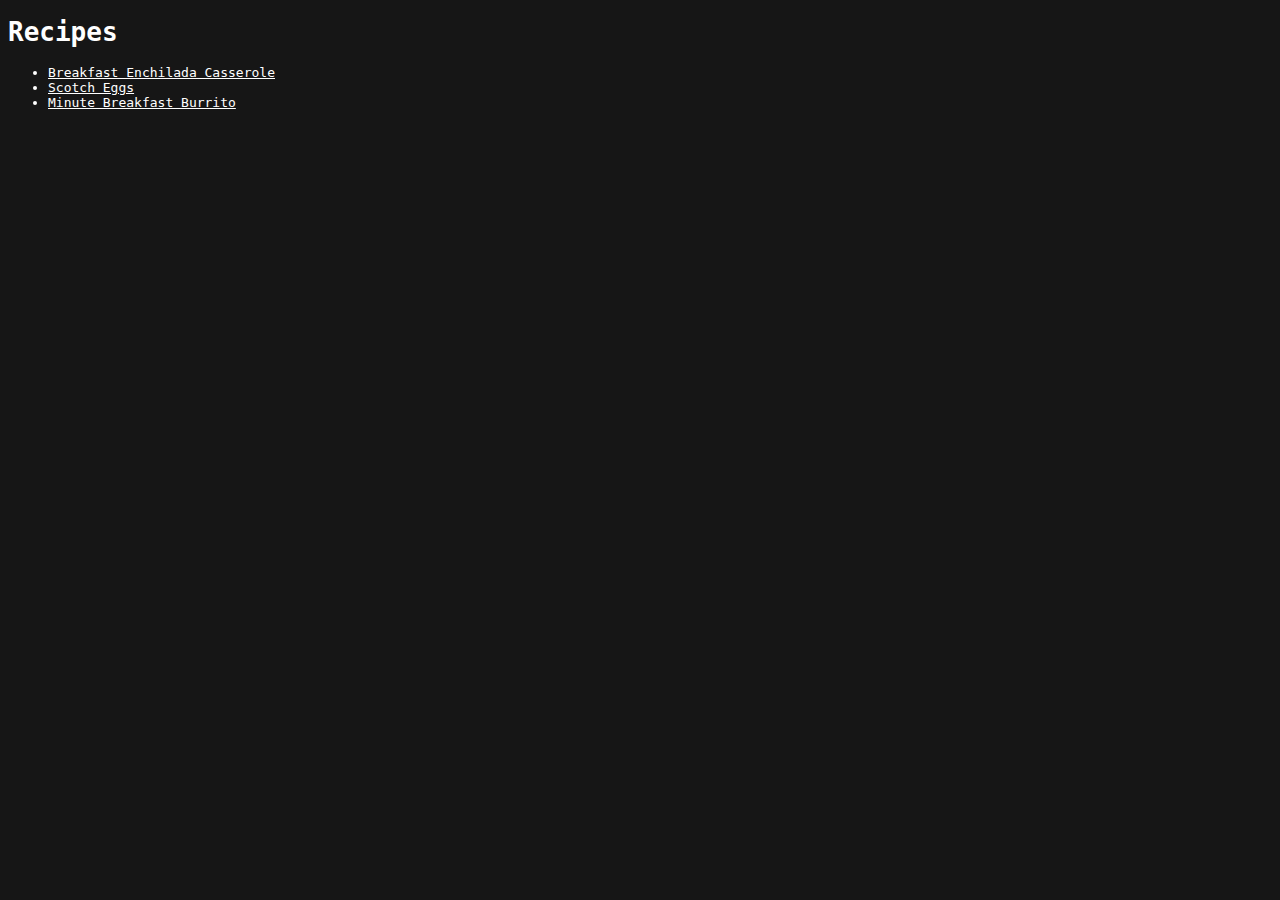
<file: index.html>
<!DOCTYPE html>
<html lang="en">
<head>
  <meta charset="UTF-8">
  <meta name="viewport" content="width=device-width, initial-scale=1.0">
  <title>Recipes</title>
  <link rel="stylesheet" href="src/index.css">
</head>
<body>
  <h1>Recipes</h1>
  <ul>
    <li><a href="src/recipes/breakfast-enchilada-casserole.html">Breakfast Enchilada Casserole</a></li>
    <li><a href="src/recipes/scotch-eggs.html">Scotch Eggs</a></li>
    <li><a href="src/recipes/minute-breakfast-burrito.html">Minute Breakfast Burrito</a></li>
  </ul>
</body>
</html>
</file>
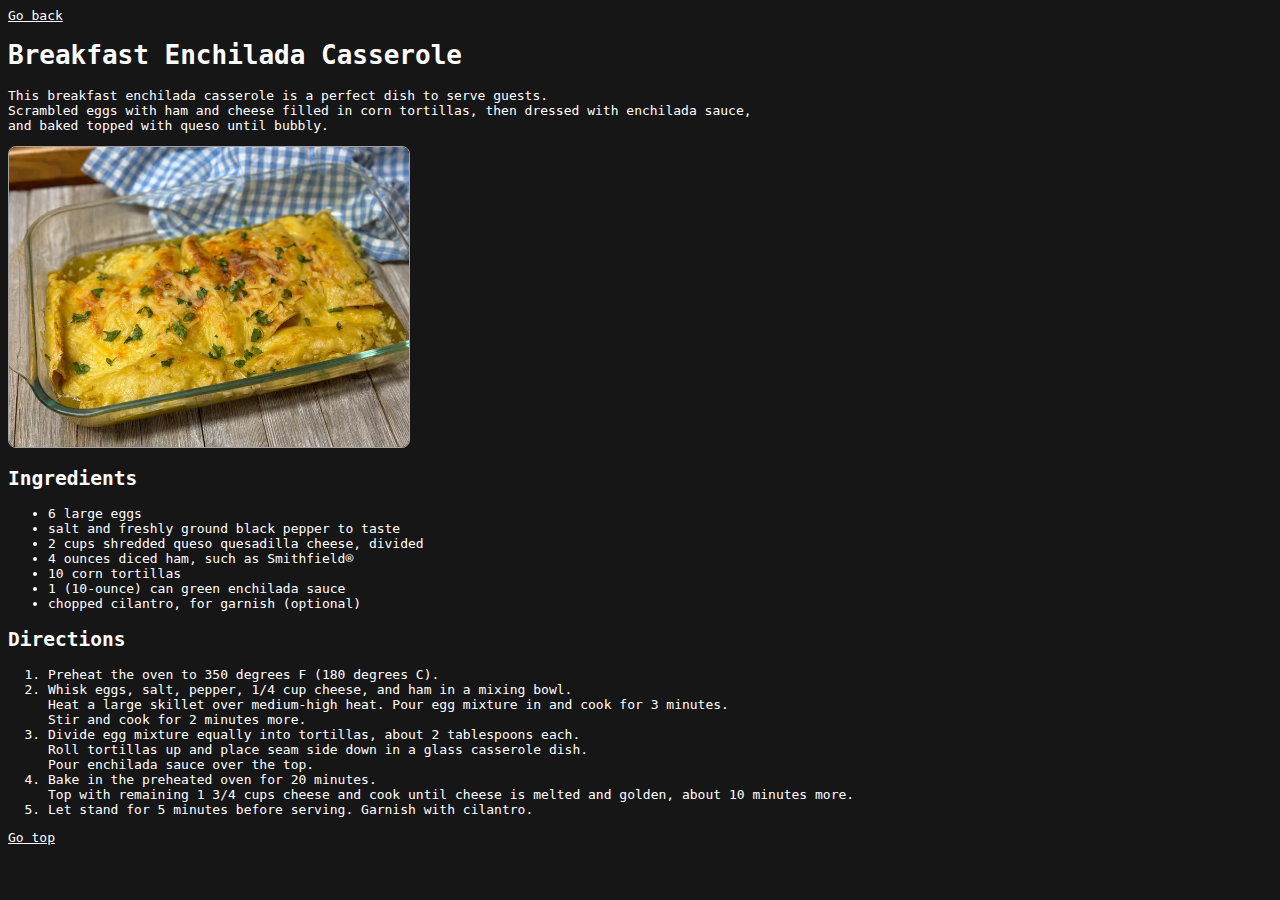
<file: src/recipes/breakfast-enchilada-casserole.html>
<!DOCTYPE html>
<html lang="en">
<head>
  <meta charset="UTF-8">
  <meta name="viewport" content="width=device-width, initial-scale=1.0">
  <title>Breakfast Enchilada Casserole</title>
  <link rel="stylesheet" href="../index.css">
</head>
<body>
  <a href="../../index.html" id="top">Go back</a>
  <h1>Breakfast Enchilada Casserole</h1>
  <p>
    This breakfast enchilada casserole is a perfect dish to serve guests.<br>
    Scrambled eggs with ham and cheese filled in corn tortillas, then dressed with enchilada sauce,<br>
    and baked topped with queso until bubbly.
  </p>
  <img src="images/11706588_Breakfast-Enchilada-Casserole_Nicole-Russell_4x3-db1bad0ea26c4ec1979152b1b6e31676.webp" alt="Breakfast Enchilada Casserole" width="400px" height="auto">
  <h2>Ingredients</h2>
  <ul>
    <li>6 large eggs</li>
    <li>salt and freshly ground black pepper to taste</li>
    <li>2 cups shredded queso quesadilla cheese, divided</li>
    <li>4 ounces diced ham, such as Smithfield®</li>
    <li>10 corn tortillas</li>
    <li>1 (10-ounce) can green enchilada sauce</li>
    <li>chopped cilantro, for garnish (optional)</li>
  </ul>
  <h2>Directions</h2>
  <ol>
    <li>Preheat the oven to 350 degrees F (180 degrees C).</li>
    <li>
      Whisk eggs, salt, pepper, 1/4 cup cheese, and ham in a mixing bowl.<br>
      Heat a large skillet over medium-high heat. Pour egg mixture in and cook for 3 minutes.<br>
      Stir and cook for 2 minutes more.
    </li>
    <li>
      Divide egg mixture equally into tortillas, about 2 tablespoons each.<br>
      Roll tortillas up and place seam side down in a glass casserole dish.<br>
      Pour enchilada sauce over the top.
    </li>
    <li>
      Bake in the preheated oven for 20 minutes.<br>
      Top with remaining 1 3/4 cups cheese and cook until cheese is melted and golden, about 10 minutes more.
    </li>
    <li>
      Let stand for 5 minutes before serving. Garnish with cilantro.
    </li>
  </ol>
  <a href="#top">Go top</a>
</body>
</html>
</file>
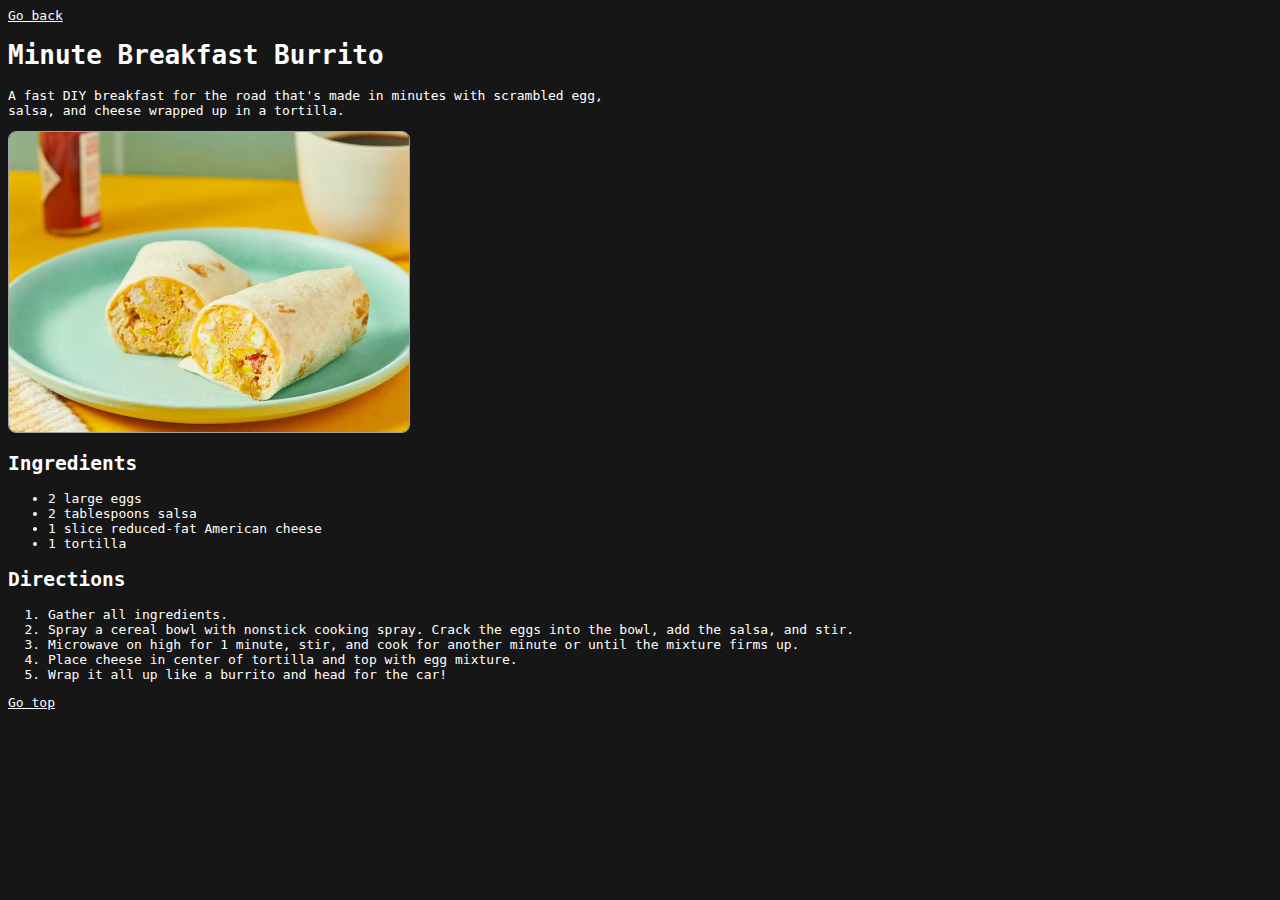
<file: src/recipes/minute-breakfast-burrito.html>
<!DOCTYPE html>
<html lang="en">
<head>
  <meta charset="UTF-8">
  <meta name="viewport" content="width=device-width, initial-scale=1.0">
  <title>Minute Breakfast Burrito</title>
  <link rel="stylesheet" href="../index.css">
</head>
<body>
  <a href="../../index.html" id="top">Go back</a>
  <h1>Minute Breakfast Burrito</h1>
  <p>
    A fast DIY breakfast for the road that's made in minutes with scrambled egg,<br>
    salsa, and cheese wrapped up in a tortilla.
  </p>
  <img src="images/135063-minute-breakfast-burrito-VAT-4x3-c9dd3b59618a48cd861446daadbc100d.webp" alt="Minute Breakfast Burrito" width="400px" height="auto">
  <h2>Ingredients</h2>
  <ul>
    <li>2 large eggs</li>
    <li>2 tablespoons salsa</li>
    <li>1 slice reduced-fat American cheese</li>
    <li>1 tortilla</li>
  </ul>
  <h2>Directions</h2>
  <ol>
    <li>Gather all ingredients.</li>
    <li>Spray a cereal bowl with nonstick cooking spray. Crack the eggs into the bowl, add the salsa, and stir.</li>
    <li>Microwave on high for 1 minute, stir, and cook for another minute or until the mixture firms up.</li>
    <li>Place cheese in center of tortilla and top with egg mixture.</li>
    <li>Wrap it all up like a burrito and head for the car!</li>
  </ol>
  <a href="#top">Go top</a>
</body>
</html>
</file>
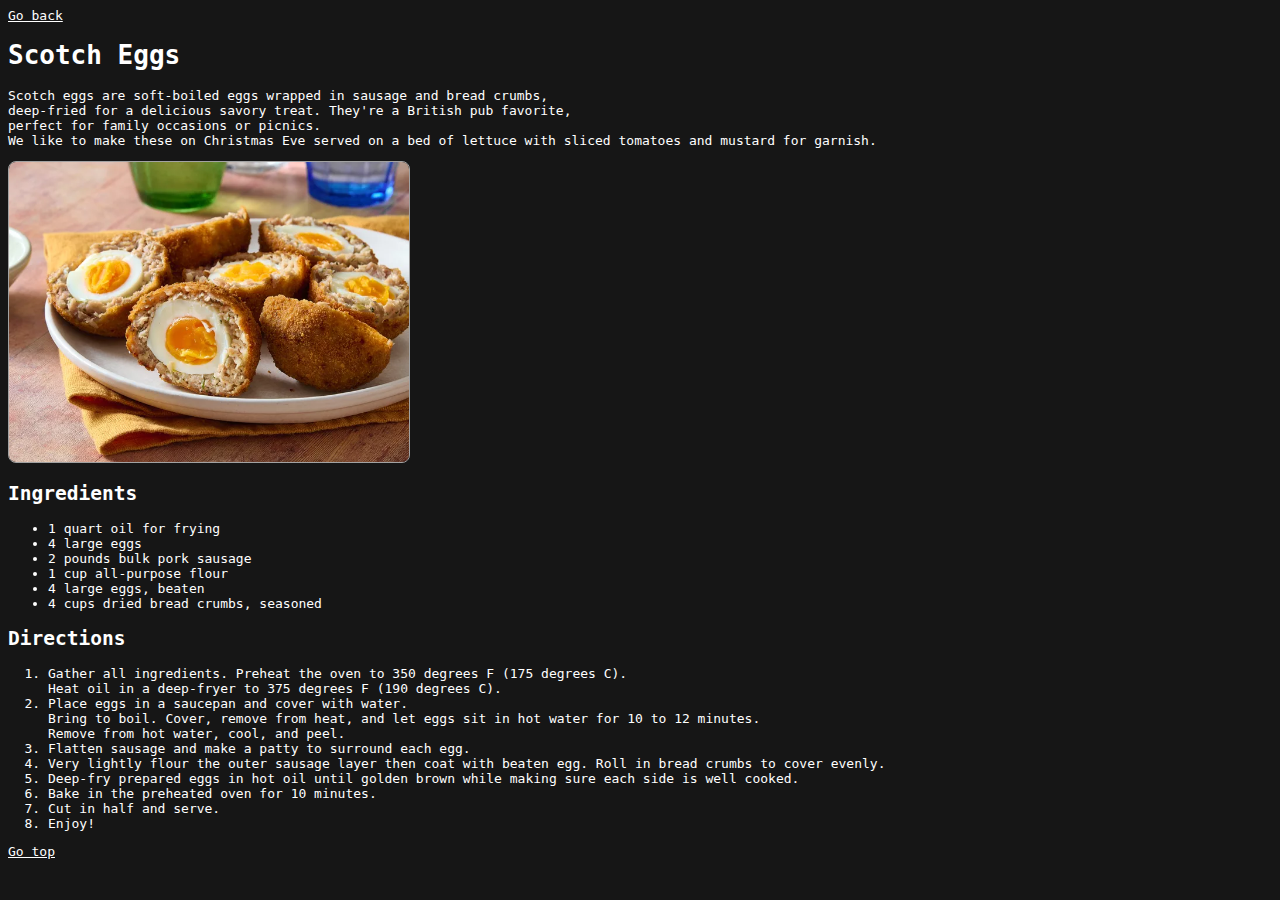
<file: src/recipes/scotch-eggs.html>
<!DOCTYPE html>
<html lang="en">
<head>
  <meta charset="UTF-8">
  <meta name="viewport" content="width=device-width, initial-scale=1.0">
  <title>Scotch Eggs</title>
  <link rel="stylesheet" href="../index.css">
</head>
<body>
  <a href="../../index.html" id="top">Go back</a>
  <h1>Scotch Eggs</h1>
  <p>
    Scotch eggs are soft-boiled eggs wrapped in sausage and bread crumbs,<br>
    deep-fried for a delicious savory treat. They're a British pub favorite,<br>
    perfect for family occasions or picnics.<br>
    We like to make these on Christmas Eve served on a bed of lettuce with sliced tomatoes and mustard for garnish.
  </p>
  <img src="images/ALR-9482-scotch-eggs-VAT-4x3-65057ce05da147d5b2b548fd8a078f55.webp" alt="Scotch Eggs" width="400px" height="auto">
  <h2>Ingredients</h2>
  <ul>
    <li>1 quart oil for frying</li>
    <li>4 large eggs</li>
    <li>2 pounds bulk pork sausage</li>
    <li>1 cup all-purpose flour</li>
    <li>4 large eggs, beaten</li>
    <li>4 cups dried bread crumbs, seasoned</li>
  </ul>
  <h2>Directions</h2>
  <ol>
    <li>
      Gather all ingredients. Preheat the oven to 350 degrees F (175 degrees C).<br>
      Heat oil in a deep-fryer to 375 degrees F (190 degrees C).
    </li>
    <li>
      Place eggs in a saucepan and cover with water.<br>
      Bring to boil. Cover, remove from heat, and let eggs sit in hot water for 10 to 12 minutes.<br>
      Remove from hot water, cool, and peel.
    </li>
    <li>Flatten sausage and make a patty to surround each egg.</li>
    <li>Very lightly flour the outer sausage layer then coat with beaten egg. Roll in bread crumbs to cover evenly.</li>
    <li>Deep-fry prepared eggs in hot oil until golden brown while making sure each side is well cooked.</li>
    <li>Bake in the preheated oven for 10 minutes.</li>
    <li>Cut in half and serve.</li>
    <li>Enjoy!</li>
  </ol>
  <a href="#top">Go top</a>
</body>
</html>
</file>
<file: src/index.css>
html {
  scroll-behavior: smooth;
}

body {
  background-color: #161616;
  color: #ffffff;
  font-family: monospace;
}

a {
  color: #ffffff;
}

img {
  border: 1px solid #d3d3d3be;
  border-radius: 8px;
}
</file>
